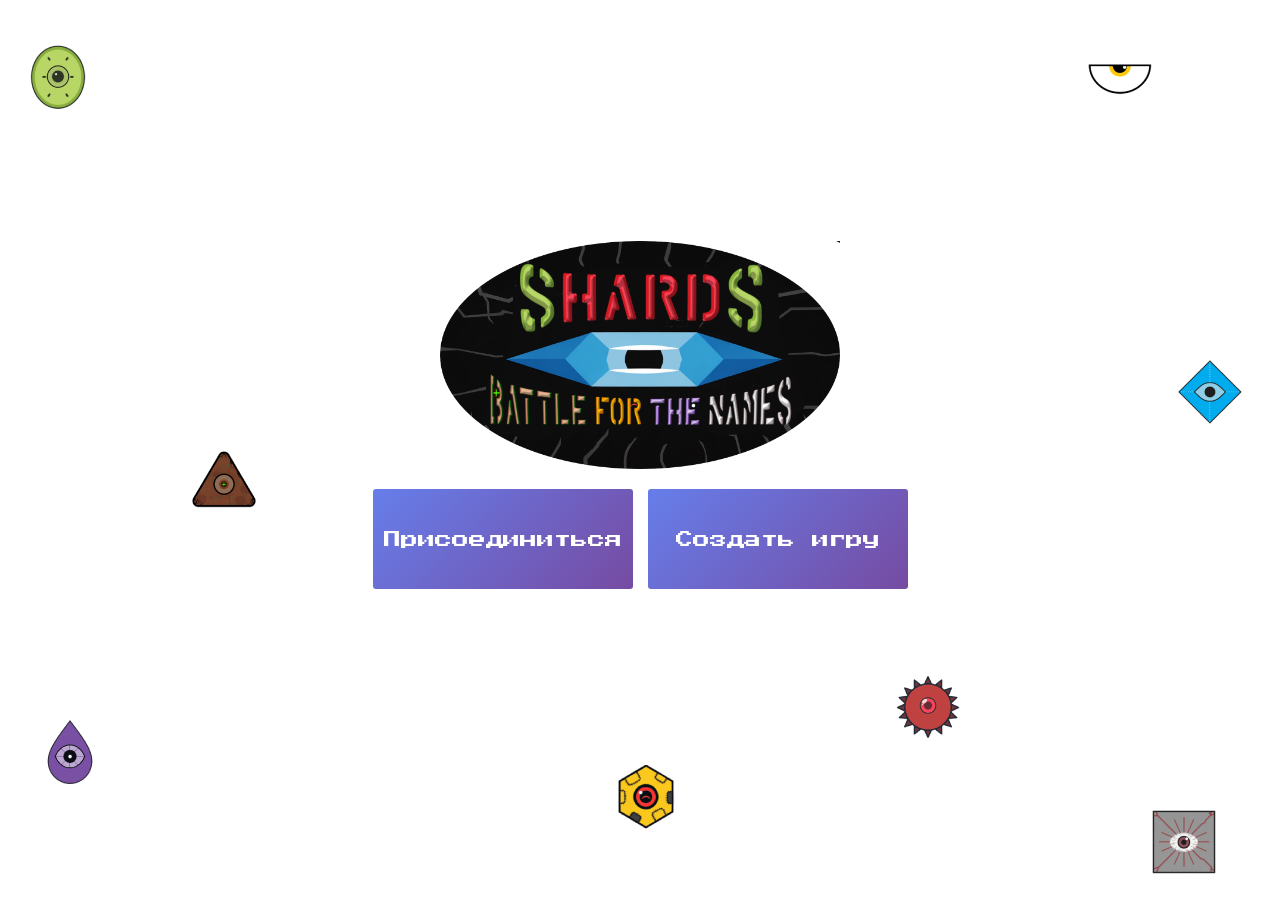
<file: client/index.html>
<!doctype html>
<html lang="en">
    <head>
        <meta charset="UTF-8" />
        <meta name="viewport" content="width=device-width, initial-scale=1.0" />
        <link rel="stylesheet" href="../static/css/style.css" />
        <link rel="preconnect" href="https://fonts.googleapis.com" />
        <link rel="preconnect" href="https://fonts.gstatic.com" crossorigin />
        <link
            href="https://fonts.googleapis.com/css2?family=Press+Start+2P&display=swap"
            rel="stylesheet"
        />
        <title>Shards: The Battle for Names</title>
        <script src="../static/javascript/main-menu.js" defer></script>
    </head>

    <body class="menu">
        <div class="container-menu">
            <img
                src="../static/textures/logo.png"
                style="width: 400px; height: auto; pointer-events: none"
            />
            <div class="container">
                <a href="../static/html/room-list.html">
                    <div class="button_menu">
                        <span>Присоединиться</span>
                    </div>
                </a>
                <div id="create-game-btn" class="button_menu">
                    <span>Создать игру</span>
                </div>
            </div>
        </div>
        <img
            src="../static/textures/Characters/Adaptant_V1.png"
            class="decor_img img1"
        />
        <img
            src="../static/textures/Characters/Akiperic_V1.png"
            class="decor_img img2"
        />
        <img
            src="../static/textures/Characters/BrokenCode_V1.png"
            class="decor_img img3"
        />
        <img
            src="../static/textures/Characters/Aslanec_V!.png"
            class="decor_img img4"
        />
        <img
            src="../static/textures/Characters/Fideranec_V1.png"
            class="decor_img img5"
        />
        <img
            src="../static/textures/Characters/Frik_V1.png"
            class="decor_img img6"
        />
        <img
            src="../static/textures/Characters/Patchist_V!.png"
            class="decor_img img7"
        />
        <img
            src="../static/textures/Characters/SLOR_V1.png"
            class="decor_img img8"
        />
    </body>
</html>
</file>
<file: static/css/style.css>
html,
body {
  margin: 0;
  padding: 0;
  overflow: hidden;
}

canvas {
  display: block;
  background-color: gray;
}

.button_menu {
  width: 260px;
  height: 100px;
  background-color: rgb(16, 0, 241);
  background: linear-gradient(135deg, #667eea 0%, #764ba2 100%);
  text-align: center;
  display: flex;
  justify-content: center;
  align-items: center;
  border-radius: 3px;
  cursor: pointer;
  user-select: none;
  color: rgb(255, 255, 255);
}

a {
  text-decoration: none;
  color: rgb(255, 255, 255);
}

.menu {
  font-size: 17px;
  font-family: 'Press Start 2P', system-ui;
  font-weight: 400;
  font-style: normal;
  height: 100vh;
  display: flex;
  text-align: center;
  justify-content: center;
  align-items: center;
  overflow-y: auto;
}

.container {
  display: flex;
  gap: 15px;
}

.decor_img {
  position: absolute;
  width: clamp(40px, 5vw, 90px);
  height: auto;
}

.img1 {
  top: 5%;
  left: 2%;
}

.img2 {
  top: 80%;
  left: 3%;
}

.img3 {
  top: 50%;
  left: 15%;
}

.img4 {
  top: 5%;
  left: 85%;
}

.img5 {
  top: 40%;
  left: 92%;
}

.img6 {
  top: 75%;
  left: 70%;
}

.img7 {
  top: 85%;
  left: 48%;
}

.img8 {
  top: 90%;
  left: 90%;
}

@media (max-width: 1024px) {
  .decor_img {
    width: 50px;
  }

  .img2 {
    top: 85%;
    left: 1%;
  }

  .img5 {
    left: 88%;
  }

  .img8 {
    left: 85%;
  }
}

@media (max-width: 768px) {
  .decor_img {
    width: 35px;
    opacity: 0.6;
  }

  .img3,
  .img7 {
    display: none;
  }

  .img1 {
    top: 3%;
    left: 1%;
  }

  .img2 {
    top: 90%;
    left: 1%;
  }

  .img4 {
    top: 3%;
    left: 85%;
  }

  .img5 {
    top: 50%;
    left: 88%;
  }

  .img6 {
    top: 85%;
    left: 60%;
  }

  .img8 {
    top: 95%;
    left: 80%;
  }
}

.roomList {
  padding: 10px 10px 10px 40px;
  border: 1px solid black;
  border-radius: 5px;
  width: 400px;
  display: flex;
  justify-content: space-between;
}

::marker {
  font-weight: 700;
  font-size: 20px;
}

ol {
  display: flex;
  flex-direction: column;
  gap: 5px;
  padding: 0;
}

.text {
  font-size: 50px;
  font-weight: 1000;
}

.enter_true {
  background-color: green;
  color: white;
  cursor: pointer;
}

.enter_false {
  background-color: grey;
  text-decoration: line-through;
  opacity: 0.55;
}

.enter_false,
.enter_true {
  border: none;
  border-radius: 3px;
  font-weight: 700;
}

.container-menu {
  display: flex;
  flex-direction: column;
  align-items: center;
  gap: 20px;
  margin-bottom: 70px;
}

.game-data {
  display: flex;
  flex-direction: column;
  align-items: center;
  justify-content: center;
  flex-wrap: wrap;
  margin: 10px 0px 0px 10px;
  gap: 10px;
  font-weight: 500;
}

#start-button {
  background-color: white;
  border: 1px solid grey;
}

/* Стили для списка в стиле ретро-игры */
#userlist {
  padding: 20px 20px 20px 50px;
  border: 2px solid black;
  border-radius: 8px;
  background: #f8f8f8;
  width: 300px;
  margin: 20px auto;
  font-family: 'Press Start 2P', system-ui;
  font-size: 12px;
  box-shadow: 4px 4px 0px rgba(0, 0, 0, 0.2);
}

/* Стили для элементов списка */
li.section-userlist {
  padding: 12px 15px;
  margin: 10px 0;
  border-bottom: 1px dashed #333;
  display: flex;
  justify-content: space-between;
  align-items: center;
  font-family: 'Press Start 2P', system-ui;
  font-size: 12px;
  list-style-type: decimal;
  list-style-position: inside;
}

/* Убираем нижнюю границу у последнего элемента */
li.section-userlist:last-child {
  border-bottom: none;
}

/* Эффект при наведении */
li.section-userlist:hover {
  background: #e0e0e0;
  transform: translateX(5px);
  cursor: pointer;
}

.hide {
  display: none !important;
}

.show {
  display: block;
}
</file>
